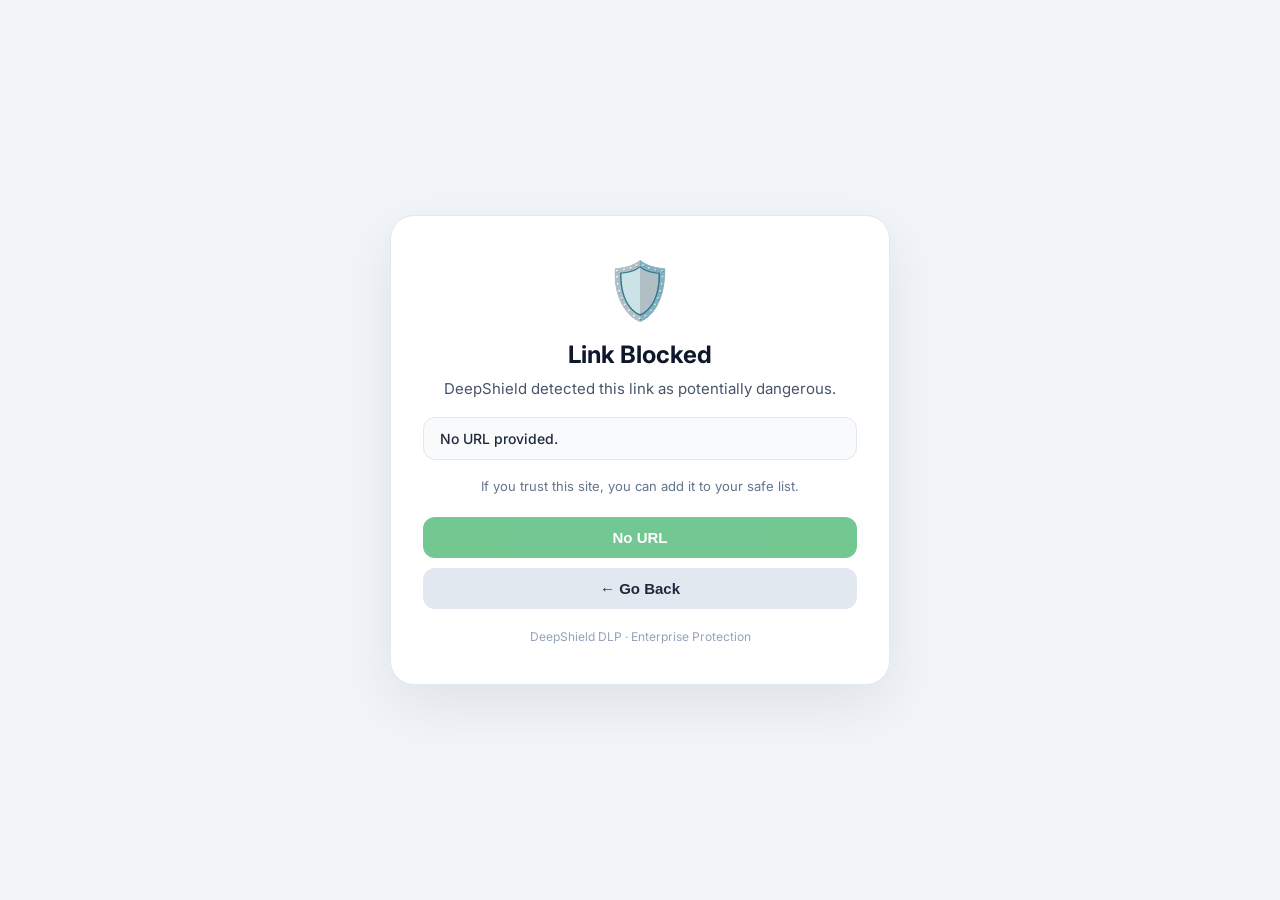
<file: extension/blocked.html>
<!DOCTYPE html>
<html lang="en">
<head>
  <meta charset="UTF-8">
  <meta name="viewport" content="width=device-width, initial-scale=1.0">
  <title>DeepShield – Link Blocked</title>
  <link href="https://fonts.googleapis.com/css2?family=Inter:wght@400;500;600;700;800&display=swap" rel="stylesheet">
  <style>
    * { margin:0; padding:0; box-sizing:border-box; }
    body {
      font-family: 'Inter', system-ui, sans-serif;
      background: #f1f5f9;
      min-height: 100vh;
      display: flex;
      align-items: center;
      justify-content: center;
      padding: 20px;
    }
    .card {
      background: white;
      max-width: 500px;
      width: 100%;
      padding: 40px 32px;
      border-radius: 24px;
      box-shadow: 0 20px 60px rgba(0,0,0,0.08);
      border: 1px solid #e2e8f0;
      text-align: center;
    }
    .icon { font-size: 56px; margin-bottom: 16px; }
    h1 { font-size: 24px; font-weight: 700; color: #0f172a; margin-bottom: 8px; }
    p { color: #475569; font-size: 15px; line-height: 1.6; margin-bottom: 8px; }
    .url-box {
      background: #f8fafc;
      border-radius: 12px;
      padding: 12px 16px;
      margin: 16px 0;
      word-break: break-all;
      font-size: 14px;
      font-weight: 500;
      color: #1e293b;
      border: 1px solid #e2e8f0;
      text-align: left;
    }
    .btn-group {
      display: flex;
      flex-direction: column;
      gap: 10px;
      margin-top: 20px;
    }
    .btn {
      padding: 12px 20px;
      border-radius: 12px;
      font-weight: 600;
      font-size: 15px;
      border: none;
      cursor: pointer;
      transition: all 0.2s;
    }
    .btn-success {
      background: #16a34a;
      color: white;
    }
    .btn-success:hover { background: #15803d; }
    .btn-success:disabled { opacity: 0.6; cursor: not-allowed; }
    .btn-secondary {
      background: #e2e8f0;
      color: #1e293b;
    }
    .btn-secondary:hover { background: #cbd5e1; }
    .footnote {
      margin-top: 20px;
      font-size: 12px;
      color: #94a3b8;
    }
    .success-message {
      color: #16a34a;
      font-weight: 600;
      margin-top: 12px;
      display: none;
    }
  </style>
</head>
<body>
  <div class="card">
    <div class="icon">🛡️</div>
    <h1>Link Blocked</h1>
    <p>DeepShield detected this link as potentially dangerous.</p>
    <div class="url-box" id="blockedUrl">Loading...</div>
    <p style="font-size:13px;color:#64748b;">If you trust this site, you can add it to your safe list.</p>
    <div class="btn-group">
      <button class="btn btn-success" id="addSafeBtn">➕ Add to Safe List</button>
      <button class="btn btn-secondary" id="goBackBtn">← Go Back</button>
    </div>
    <div id="successMessage" class="success-message">✅ Added to Safe List! Reloading page...</div>
    <div class="footnote">DeepShield DLP · Enterprise Protection</div>
  </div>

  <script src="blocked.js"></script>
</body>
</html>
</file>
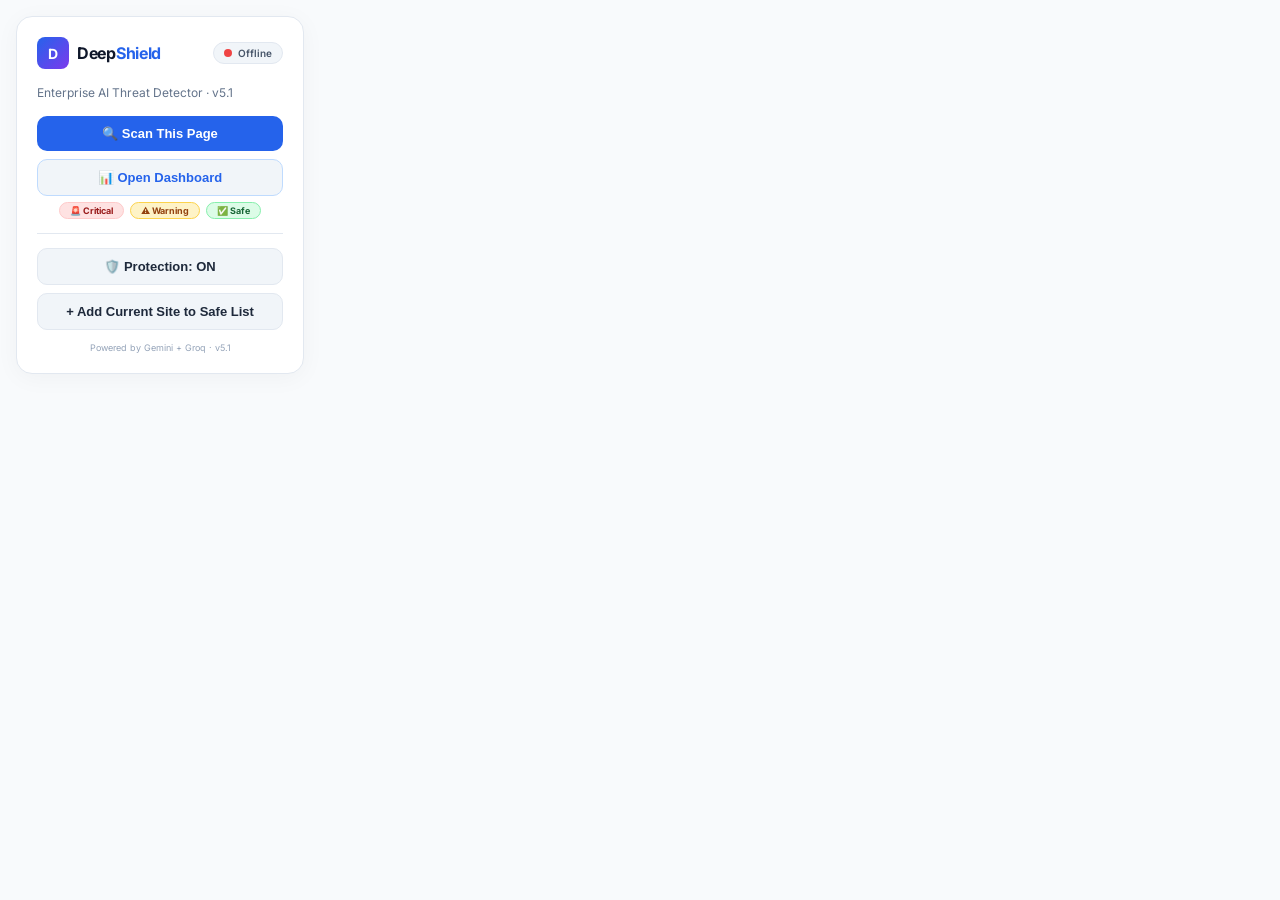
<file: extension/popup/popup.html>
<!DOCTYPE html>
<html lang="en">
<head>
  <meta charset="UTF-8" />
  <meta name="viewport" content="width=device-width, initial-scale=1.0" />
  <title>DeepShield DLP Controls</title>
  <link href="https://fonts.googleapis.com/css2?family=Inter:wght@400;500;600;700;800&display=swap" rel="stylesheet" />
  <style>
    * {
      margin: 0;
      padding: 0;
      box-sizing: border-box;
    }
    body {
      width: 320px;
      font-family: 'Inter', -apple-system, system-ui, sans-serif;
      background: #f8fafc;
      color: #0f172a;
      padding: 16px;
    }
    .card {
      background: white;
      border-radius: 16px;
      padding: 20px;
      box-shadow: 0 4px 24px rgba(0,0,0,0.04);
      border: 1px solid #e2e8f0;
    }
    .header {
      display: flex;
      align-items: center;
      justify-content: space-between;
      margin-bottom: 16px;
    }
    .brand {
      display: flex;
      align-items: center;
      gap: 8px;
    }
    .brand-icon {
      width: 32px;
      height: 32px;
      background: linear-gradient(135deg, #2563eb, #7c3aed);
      border-radius: 8px;
      display: flex;
      align-items: center;
      justify-content: center;
      color: white;
      font-weight: 700;
      font-size: 14px;
    }
    .brand-text {
      font-weight: 700;
      font-size: 16px;
      color: #0f172a;
      letter-spacing: -0.3px;
    }
    .brand-text span {
      color: #2563eb;
    }
    .status-badge {
      display: flex;
      align-items: center;
      gap: 6px;
      font-size: 10px;
      font-weight: 600;
      padding: 4px 10px;
      border-radius: 20px;
      background: #f1f5f9;
      color: #475569;
      border: 1px solid #e2e8f0;
    }
    .dot {
      width: 8px;
      height: 8px;
      border-radius: 50%;
      background: #ef4444;
      transition: background 0.3s;
    }
    .dot.online {
      background: #22c55e;
      box-shadow: 0 0 8px rgba(34,197,94,0.3);
    }
    .subtitle {
      font-size: 12px;
      color: #64748b;
      margin-bottom: 16px;
    }
    .btn {
      width: 100%;
      padding: 10px 12px;
      border: none;
      border-radius: 10px;
      font-weight: 600;
      font-size: 13px;
      cursor: pointer;
      transition: all 0.2s;
      display: flex;
      align-items: center;
      justify-content: center;
      gap: 8px;
      margin-top: 8px;
    }
    .btn-primary {
      background: #2563eb;
      color: white;
    }
    .btn-primary:hover {
      background: #1d4ed8;
      transform: scale(1.01);
    }
    .btn-primary:disabled {
      opacity: 0.5;
      cursor: not-allowed;
      transform: none;
    }
    .btn-secondary {
      background: #f1f5f9;
      color: #1e293b;
      border: 1px solid #e2e8f0;
    }
    .btn-secondary:hover {
      background: #e2e8f0;
    }
    .btn-success {
      background: #dcfce7;
      color: #166534;
      border: 1px solid #86efac;
    }
    .btn-success:hover {
      background: #bbf7d0;
    }
    .btn-danger {
      background: #fee2e2;
      color: #991b1b;
      border: 1px solid #fecaca;
    }
    .btn-danger:hover {
      background: #fecaca;
    }
    .btn-dashboard {
      background: #f1f5f9;
      color: #2563eb;
      border: 1px solid #bfdbfe;
    }
    .btn-dashboard:hover {
      background: #bfdbfe;
    }
    .divider {
      height: 1px;
      background: #e2e8f0;
      margin: 14px 0;
    }
    .badge-legend {
      display: flex;
      gap: 6px;
      justify-content: center;
      margin-top: 6px;
    }
    .badge-dot {
      padding: 2px 10px;
      border-radius: 12px;
      font-size: 9px;
      font-weight: 700;
    }
    .badge-dot.critical { background: #fee2e2; color: #991b1b; border: 1px solid #fecaca; }
    .badge-dot.warning { background: #fef3c7; color: #92400e; border: 1px solid #fcd34d; }
    .badge-dot.safe { background: #dcfce7; color: #166534; border: 1px solid #86efac; }
    .footer {
      font-size: 9px;
      color: #94a3b8;
      text-align: center;
      margin-top: 12px;
    }
  </style>
</head>
<body>
  <div class="card">
    <!-- Header -->
    <div class="header">
      <div class="brand">
        <div class="brand-icon">D</div>
        <span class="brand-text">Deep<span>Shield</span></span>
      </div>
      <div class="status-badge">
        <span class="dot" id="statusDot"></span>
        <span id="statusText">Offline</span>
      </div>
    </div>

    <div class="subtitle">Enterprise AI Threat Detector · v5.1</div>

    <!-- Primary Actions -->
    <button class="btn btn-primary" id="activeScanBtn">🔍 Scan This Page</button>

    <!-- Dashboard Link -->
    <button class="btn btn-dashboard" id="dashboardBtn">📊 Open Dashboard</button>

    <!-- Badge Legend -->
    <div class="badge-legend">
      <span class="badge-dot critical">🚨 Critical</span>
      <span class="badge-dot warning">⚠️ Warning</span>
      <span class="badge-dot safe">✅ Safe</span>
    </div>

    <div class="divider"></div>

    <!-- Controls -->
    <button class="btn btn-secondary" id="toggleProtectionBtn">🛡️ Protection: ON</button>
    <button class="btn btn-secondary" id="allowlistBtn">+ Add Current Site to Safe List</button>

    <div class="footer">Powered by Gemini + Groq · v5.1</div>
  </div>
  <script src="popup.js"></script>
</body>
</html>
</file>
